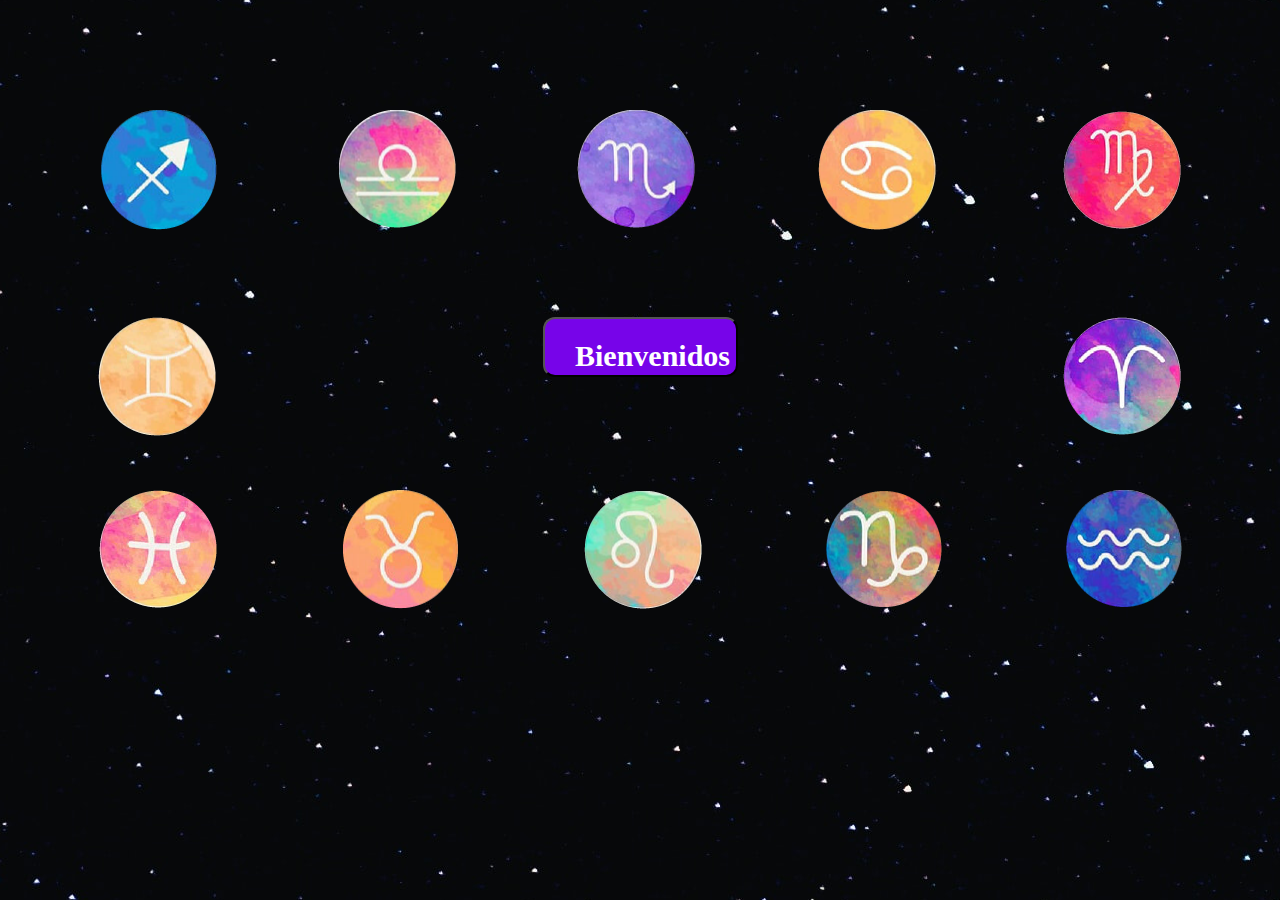
<file: index.html>
<!DOCTYPE html>
<html lang="en">
<head>
	<meta charset="UTF-8">
	<meta name="viewport" content="width=device-width, initial-scale=1.0">
	<link rel="stylesheet" type="text/css" href="css/estilos.css">
	<title>Proyecto Final</title>
</head>
<body background="imagenes/paul-volkmer-qVotvbsuM_c-unsplash.jpg">
	<div>
		<div class="img1">
			<img src="imagenes/sagi.png">
			<img src="imagenes/libra.png">
			<img src="imagenes/scorpio.png">
			<img src="imagenes/cancer.png">
			<img src="imagenes/Virgo.png">
		</div>
		<div class="img2">
			<img src="imagenes/gemini.png">
			<button class="boton"><a href="principal.html">Bienvenidos</button></a>
			<img src="imagenes/aries.png">
		</div>
		<div class="img3">
			<img src="imagenes/picis.png">
			<img src="imagenes/tauro.png">
			<img src="imagenes/leo.png">
			<img src="imagenes/capri.png">
			<img src="imagenes/acuario.png">
		</div>
	</div>
	<script src="js/funciones.js"></script>
</body>
</html>
</file>
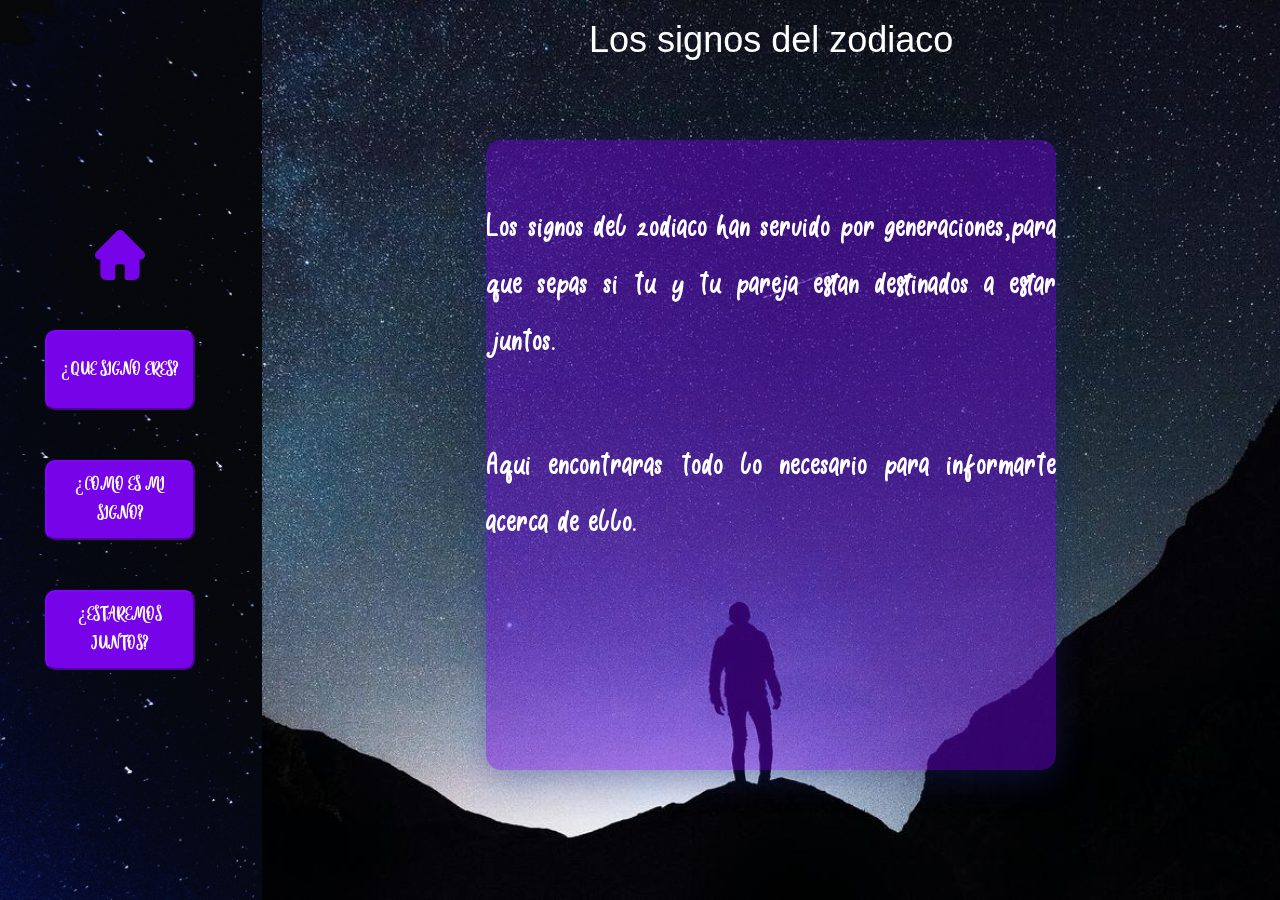
<file: principal.html>
<!DOCTYPE html>
<html lang="en">
<head>
	<meta charset="UTF-8">
	<meta name="viewport" content="width=device-width, initial-scale=1.0">
	<link rel="stylesheet" type="text/css" href="css/principal.css">
	<link rel="stylesheet" href="https://maxcdn.bootstrapcdn.com/bootstrap/3.4.1/css/bootstrap.min.css">
    <script src="https://ajax.googleapis.com/ajax/libs/jquery/3.5.1/jquery.min.js"></script>
    <script src="https://maxcdn.bootstrapcdn.com/bootstrap/3.4.1/js/bootstrap.min.js"></script>
	<title>Principal</title>
</head>
<body onload="onMyLoad()">
	<div class="menulateral">
		<form action="" id="containerBotones">
			<a href="index.html"><img class="casa" src="imagenes/home.svg"></a>
			<button class="boton2" onclick="queSignoEres(event)">¿QUE SIGNO ERES?</button> 
			<button class="boton2" onclick="comoEsMiSigno(event)">¿COMO ES MI SIGNO?</button>
			<button class="boton2" onclick="estaremosJuntos(event)">¿ESTAREMOS JUNTOS?</button>
		</form>   
	</div>     
	<div class="menuDerecho">
		<div class="titulo"><h1>Los signos del zodiaco</h1>
			<div class="caja">
				<br><p>Los signos del zodiaco han servido por 
				generaciones,para que sepas si tu y tu pareja estan destinados a estar juntos. </p>
				<br><p>Aqui encontraras todo lo necesario
				para informarte acerca de ello.</p>
		    </div>
		</div>
    <div class="contenedorSignos">
    <div class="queSignoEres">
    	<h1>¿Que signo soy?</h1>
    <form class="selectores">
    <select name="signos" id="selectDia">
		<option value="">Dia</option>
	</select>
	<select name="signos1" id="selectMes">
		<option value="">Mes</option>
	</select>
	<button class="suSigno" type="button" onclick="infoSigno()">Su signo es:</button>
	<div class="resultado">
		<p><h3 id="result"></h3></p>
	</div>
	</form>
    </div>
    <div class="comoEsMiSigno">
    <h1>¿Como es mi signo?</h1>
    <br>
	<div class="padre">
		<div class="col-12 col-lg-3">
		<div class="card bg-light">
		<div class="card-body">
		<div class="d-flex">
		<img src="imagenes/card.png">
	    </div>
	<br>
	<button type="button" class="botn"  data-toggle="modal" data-target="#myModal" onclick="aries()">Aries</button>
    </div>
	</div>
	</div>
	<div class="col-12 col-lg-3">
		<div class="card bg-light">
		<div class="card-body">
		<div class="d-flex">
		<img src="imagenes/card.png">
	    </div>
	<br>
	<button type="button" class="botn"  data-toggle="modal" data-target="#myModal" onclick="tauro()">Tauro</button>
	</div>
	</div>
	</div>
	<div class="col-12 col-lg-3">
		<div class="card bg-light">
		<div class="card-body">
		<div class="d-flex">
		<img src="imagenes/card.png">
	    </div>
	<br>
	<button type="button" class="botn"  data-toggle="modal" data-target="#myModal" onclick="geminis()">Geminis</button>
		</div>
		</div>
		</div>
	<div class="col-12 col-lg-3">
		<div class="card bg-light">
		<div class="card-body">
		<div class="d-flex">
		<img src="imagenes/card.png">
	    </div>
	<br>
	<button type="button" class="botn"  data-toggle="modal" data-target="#myModal" onclick="cancer()">Cancer</button>
		</div>
		</div>
		</div>
	<div class="col-12 col-lg-3">
	    <div class="card bg-light">
		<div class="card-body">
		<div class="d-flex">
		<img src="imagenes/card.png">
	    </div>
	<br>
 	<button type="button" class="botn"  data-toggle="modal" data-target="#myModal" onclick="leo()">Leo</button>
		</div>
		</div>
		</div>
	<div class="col-12 col-lg-3">
	    <div class="card bg-light">
		<div class="card-body">
		<div class="d-flex">
		<img src="imagenes/card.png">
	    </div>
	<br>
	<button type="button" class="botn"  data-toggle="modal" data-target="#myModal" onclick="virgo()">Virgo</button>
	    </div>
		</div>
		</div>
	<div class="col-12 col-lg-3">
		<div class="card bg-light">
		<div class="card-body">
		<div class="d-flex">
		<img src="imagenes/card.png">
	    </div>
	<br>
	<button type="button" class="botn"  data-toggle="modal" data-target="#myModal" onclick="libra()">Libra</button>
		</div>
		</div>
		</div>
	<div class="col-12 col-lg-3">
		<div class="card bg-light">
		<div class="card-body">
		<div class="d-flex">
		<img src="imagenes/card.png">
	    </div>
	<br>
	<button type="button" class="botn"  data-toggle="modal" data-target="#myModal" onclick="escorpio()">Escorpio</button>
        </div>
		</div>
		</div>
	<div class="col-12 col-lg-3">
		<div class="card bg-light">
		<div class="card-body">
		<div class="d-flex">
		<img src="imagenes/card.png">
	    </div>
	<br>
	<button type="button" class="botn"  data-toggle="modal" data-target="#myModal" onclick="sagitario()">Sagitario</button>
		</div>
		</div>
		</div>
	<div class="col-12 col-lg-3">
		<div class="card bg-light">
		<div class="card-body">
		<div class="d-flex">
	    <img src="imagenes/card.png">
	    </div>
	<br>
	<button type="button" class="botn"  data-toggle="modal" data-target="#myModal" onclick="capricornio()">Capricornio</button>
		</div>
		</div>
		</div>
	<div class="col-12 col-lg-3">
		<div class="card bg-light">
		<div class="card-body">
		<div class="d-flex">
		<img src="imagenes/card.png">
	    </div>
	<br>
	<button type="button" class="botn"  data-toggle="modal" data-target="#myModal" onclick="acuario()">Acuario</button>
		</div>
		</div>
		</div>
	<div class="col-12 col-lg-3">
		<div class="card bg-light">
		<div class="card-body">
		<div class="d-flex">
		<img src="imagenes/card.png">
	    </div>
	<br>
	<button type="button" class="botn"  data-toggle="modal" data-target="#myModal" onclick="piscis()">Piscis</button>
		</div>
		</div>
		</div>			.
	<br>			
	</div>	    
	<div class="modal fade" id="myModal" tabindex="-1" role="dialog" aria-labelledby="myModalLabel" aria-hidden="true">
	<div class="modal-dialog" role="document">
	<div class="modal-content">
	<div class="modal-header">
	<button type="button" class="close" data-dismiss="modal" aria-label="Close">
	<span aria-hidden="true">&times;</span></button>
		<h4 id="tituloCartas"></h4>
	</div>
	<div class="modal-body">
		<p id="textoSigno"></p>
	</div>
	</div>
	</div>
    </div>
    </div>
    <div class="estaremosJuntos">
    	<h1>¿Estaremos Juntos?</h1>
    <form class="selectorDos">
    	<select name="signos" id="primerSigno">
    		<option value="">Tu signo</option>
		</select>
		<select name="signos2" id="segundoSigno">
			<option value="">Su signo</option>
		</select>
	<div class="botonCorazon">
	<img src="imagenes/heart.svg"  type="button" onclick="compatibility()">
	</div>
	<div class="comparacion">
		<h3 id="juntos"></h3>
	</div>
    </form>
    </div>
	<script src="js/funciones.js"></script>
	<script src="js/opcion1.js"></script>
</body>
</html>
</file>
<file: css/estilos.css>
body,html{
	margin:4.0%;
	background-position: center;
	background-attachment: fixed;
	background-repeat: no-repeat;
}
.img1 {
	display: flex;
	justify-content: space-between;
	padding-top: 1%;
}
.img2 {
	display: flex;
	justify-content: space-between;
	padding-top: 8%;
}
.img3 {
	display: flex;
	justify-content: space-between;
	padding-top: 5%;
}
.boton{
	background: #7704E9;
	font-size: 30px;
	border-radius: 12px;
	padding-top: 20px;
	padding-left: 30px;
	padding-right: 100px;
	padding-bottom: 20px;
	height: 60px;
	width: 18%;
	font-weight: bold;
}
.boton a{
	text-decoration: none;
	color: white;
	font-family:'spicy Rice';
	src:url(../fuentes/Spicy-Curry-Rice__G.woff);
}
</file>
<file: css/principal.css>
body, html{
	display: flex;
	width: 100%;
	margin: 0;
	padding: 0;
}
@font-face{
  font-family: "comic";
  src:url(../fuentes/ComicBoys.woff);
}

@font-face{
  font-family: "spicy rice";
  src:url(../fuentes/Spicy-Curry-Rice__G.woff);
}

@font-face{
  font-family: "melanie";
  src:url(../fuentes/MelanieRoselynRegular.woff);
}
.menulateral {
  display: flex;
  width: 25%;
  height: 100vh;
  background-image: url(../imagenes/paul-volkmer-qVotvbsuM_c-unsplash.jpg);
  position: fixed;
  align-items:center;
  background-position: center;
  background-attachment: fixed;
  background-repeat: no-repeat;
  background-size: cover;
}
#containerBotones {
  display: flex;
  width: 75%;
  flex-direction: column;
  height: max-content;
  align-items: center;  
}
h1{
  display: flex;
  color: white;
  font-family:'spicy rice';
  width: 200%; 
  font-size: 40px;
  margin-top: 75px;
  justify-content: center;
}
.menuDerecho {
  text-align: center;
  display: flex;
  flex-direction: column;
  width: 79.5%;
  height: auto;
  color: white;
  position: relative;
  left: 20.5%;
  background-image: url("../imagenes/joshua-earle-C6duwascOEA-unsplash.jpg");
  background-repeat: no-repeat;
  background-size: 100%;
}
.casa{ 
  width: 50px;
  height: 50px;
  align-items: center;
}
.boton2{
  background-color: #7704E9;
  color: white;
  font-family:'melanie';
  font-size:20px;
  border-radius: 10px;
  height: 80px;
  width: 150px;
  border-color: #7704E9;
  margin-top: 50px;
}
  .caja{
  width: 56%;
  height: 70%;
  margin-top: 70px;
  border-radius: 15px;
  background: rgba( 110, 4, 233, 0.45 );
  box-shadow: 0 8px 32px 0 rgba( 31, 38, 135, 0.37 );
  color: white;
  font-family: 'comic';
  font-size: 40px;
  text-align: justify;
}
.titulo{
  display: flex;
  flex-direction: column;
  align-items: center;
  width: 100%;
  min-height: 100vh;
  background-position: center;
  background-repeat: no-repeat;
  background-size: cover;
  box-sizing: border-box;
  overflow-y: hidden;
  background-image: url(../imagenes/joshua-earle-C6duwascOEA-unsplash.jpg);
}
.queSignoEres{
  display: none;
  flex-direction: column;
  align-items: center;
}
.queSignoEres, .comoEsMiSigno, .estaremosJuntos{
  display: none;
  width: 100%;
  min-height: 100vh;
  background-image: url(../imagenes/jesse-collins-qIwFIwxl3CI-unsplash.jpg);
  background-position: center;
  background-repeat: no-repeat;
  background-attachment: fixed;
  background-size: cover;
  box-sizing: border-box;
  overflow-y: hidden;
  flex-direction: column;
}
.selectores{
	margin-top: 45px;
	margin-right: 40px;
	color: black;
}
#selectDia{
	padding-left: 20px;
	width: 130px;
	height:30px;
	border-radius: 10px;
	font-size: 30px;
	font-family: 'comic';
}
#selectMes{
	padding-left: 20px;
	width: 130px;
	height:30px;
	border-radius: 10px;
	font-size: 30px;
	font-family: 'comic';
}
.suSigno{
	width: 130px;
	height:50px;
	font-family: 'melanie';
	font-size: 28px;
	color: black;
	font-weight: bold;
	border-radius: 10px;
	border:2px solid black;
	padding-bottom: 8px;
	opacity: 0.5;
	transition:background-color 0.2s ease-out, color 0.2s ease-out; 
}
.resultado{
	width: 500px;
	height: 300px;
	margin-top: 40px;
	border: 2px solid #7704E9;
	border-radius: 15px;
	background: linear-gradient(to bottom right, #E46464, #C4C4C4);opacity: 0.6; 
    transition: background-color 0.2s ease-out, color 0.2s ease-out;
}
#result{
	font-size: 110px;
	padding-top: 55px;
	font-family: 'comic';
	color: black;
}
.comoEsMiSigno{
	flex-direction: column;
	align-items: center;
}
.comoEsMiSigno h1{
	color: white;
	font-family: 'comic';
	width: 95%;
	margin-top: 80px;
	font-size: 85px;
	text-align: center;
}
.d-flex img {
  width: 80px;
  height: 130px;
  margin-top: 20px;
}

.bg-light{
  width:0px;
  margin-left: 60px;
  margin-right: 90px;
}
.card-body{
    width: 0px;
    white-space: 3px;
    border-spacing:50px; 
}
.botn{
	border: 1px solid black;
	border-radius: 10px;
	color: #7704E9;
	background: rgb(238,174,202);
	background: radial-gradient(circle, rgba(238,174,202,1) 0%, rgba(148,187,233,1) 100%);
	font-size: 40px;
	font-family: "melanie";
}
#tituloCartas{
	color: black;
	font-size: 90px;
	font-family: "comic";
}
#textoSigno{
	color: black;
    font-size: 45px;
    font-family: "comic";
}
#myModal {
  background-image: url("../Imagenes/joshua-earle-C6duwascOEA-unsplash (4).jpg");
  background-size: 100% 100%;
}
.modal-content {
  border: 2px solid #7704E9;
  border-radius: 15px;
  background: linear-gradient(to bottom right, #E46464, #C4C4C4);
  opacity: 0.6; /*transparecia*/
  transition: background-color 0.2s ease-out, color 0.2s ease-out;
}
.estaremosJuntos{
	flex-direction: column;
	align-items: center;
}
.estaremosJuntos h1{
	color: white;
  font-family: 'Comic';
  width: 95%; 
  margin-top: 50px;
  font-size: 85px;
  text-align: center;
}
.botonCorazon img {
  width: 70px;
  height: 70px;
}
.selectorDos {
  margin-top: 25px;
  margin-right: 40px;
  color: black;
}
#primerSigno {
  padding-left: 20px;
  width: 130px ;
  height: 30px ;
  border-radius: 10px;
  font-size: 30px;
    font-family: 'Comic';
}

#segundoSigno {
  padding-left: 20px;
  width: 130px ;
  height: 30px ;
  border-radius: 10px;
  font-family: 'Comic';
  font-size: 30px;
}

#juntos {
  font-size: 45px;
  padding-right: 5px ;
  padding-left: 5px;
  margin:0px;
   font-family: 'Comic'; 
  color: white;
}
.comparacion {
  width: 900px;
  height: 310px;
  margin-top: 30px;
  margin-left: 100px;
  border: 2px solid #7704E9;
  border-radius: 15px;
  background: linear-gradient(to bottom right, #E46464, #C4C4C4);
  opacity: 0.6; /*transparecia*/
    transition: background-color 0.2s ease-out,
              color 0.2s ease-out;
}
</file>
